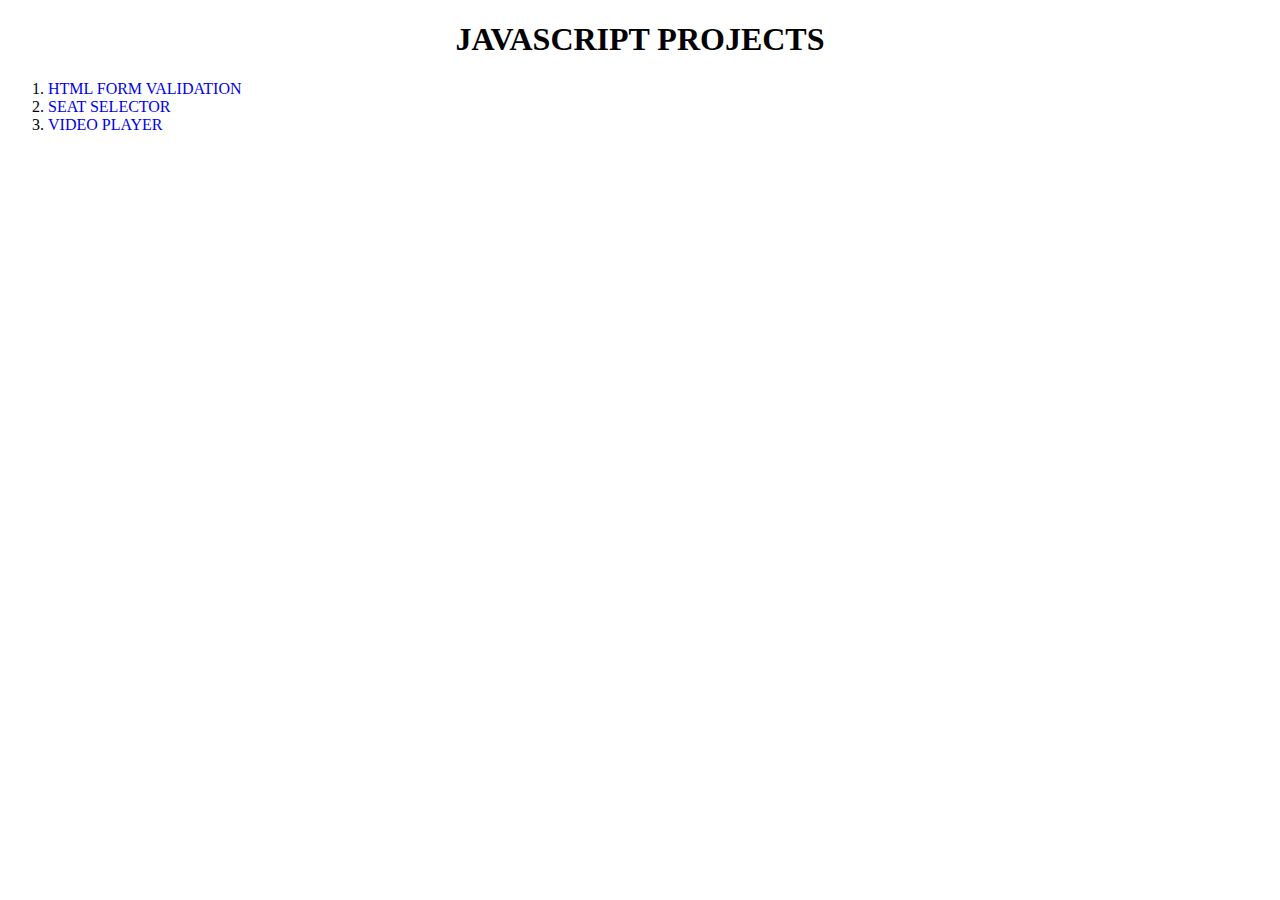
<file: index.html>
<!DOCTYPE html>
<html lang="en">
<head>
    <meta charset="UTF-8">
    <meta http-equiv="X-UA-Compatible" content="IE=edge">
    <meta name="viewport" content="width=device-width, initial-scale=1.0">
    <title>Javascript projects</title>

    <style>
        .container h1{
            text-align: center;
        }
        li a{
            text-decoration: none;
            list-style: none;
        }
    </style>
</head>
<body>
    <div class="container">
        <h1>JAVASCRIPT PROJECTS</h1>
        <ol>
            <li><a href="./1/index.html">HTML FORM VALIDATION</a></li>
            <li><a href="./2/index.html">SEAT SELECTOR</a></li>
            <li><a href="./3/index.html">VIDEO PLAYER</a></li>
        </ol>
    </div>
</body>
</html>
</file>
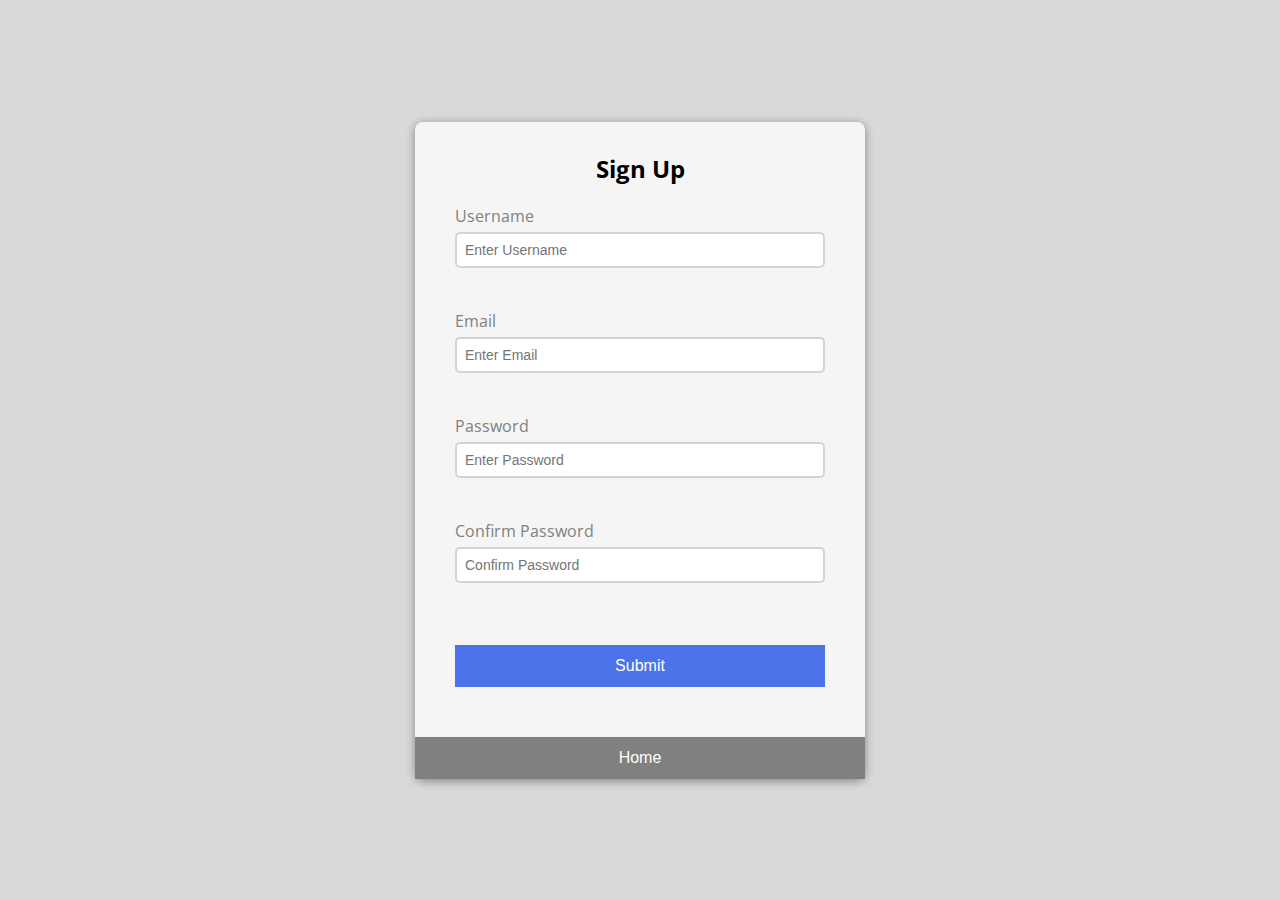
<file: 1/index.html>
<!DOCTYPE html>
<html lang="en">
  <head>
    <meta charset="UTF-8" />
    <meta http-equiv="X-UA-Compatible" content="IE=edge" />
    <meta name="viewport" content="width=device-width, initial-scale=1.0" />
    <link rel="stylesheet" href="./style.css">
    <title>Project 1</title>
  </head>

  <body>
    <div class="container">
        <form action="" id="form" class="form">
            <h2>Sign Up</h2>
            <!-- we use id for js and clas for css normaly -->
            <div class="form-control">
                <label for="username">Username</label><!---for attribute of label should contain the id of input tag id-->
                <input type="text" id="username" placeholder="Enter Username" >
                <small>Error message </small>
            </div>

            <div class="form-control">
                <label for="email">Email</label>
                <!---for attribute of label should contain the id of input tag id-->
                <!--for type attribute in input tag we could use email which whill validate the email by itself and we dont have to use js-->
                <input type="text" id="email" placeholder="Enter Email">
                <small>Error message </small>
            </div>

            <div class="form-control">
                <label for="password">Password</label>
                <!---for attribute of label should contain the id of input tag id-->
                <input type="password" id="password" placeholder="Enter Password">
                <small>Error message </small>
            </div>

            <div class="form-control">
                <label for="password2">Confirm Password</label>
                <input type="password" id="password2" placeholder="Confirm Password">
                <small>Error message</small>
            </div>

            <button>Submit</button>
            
        </form>

        <a href="../index.html"><button>Home</button></a>
    </div>


    <script src="./script.js"></script>
  </body>
  
</html>
</file>
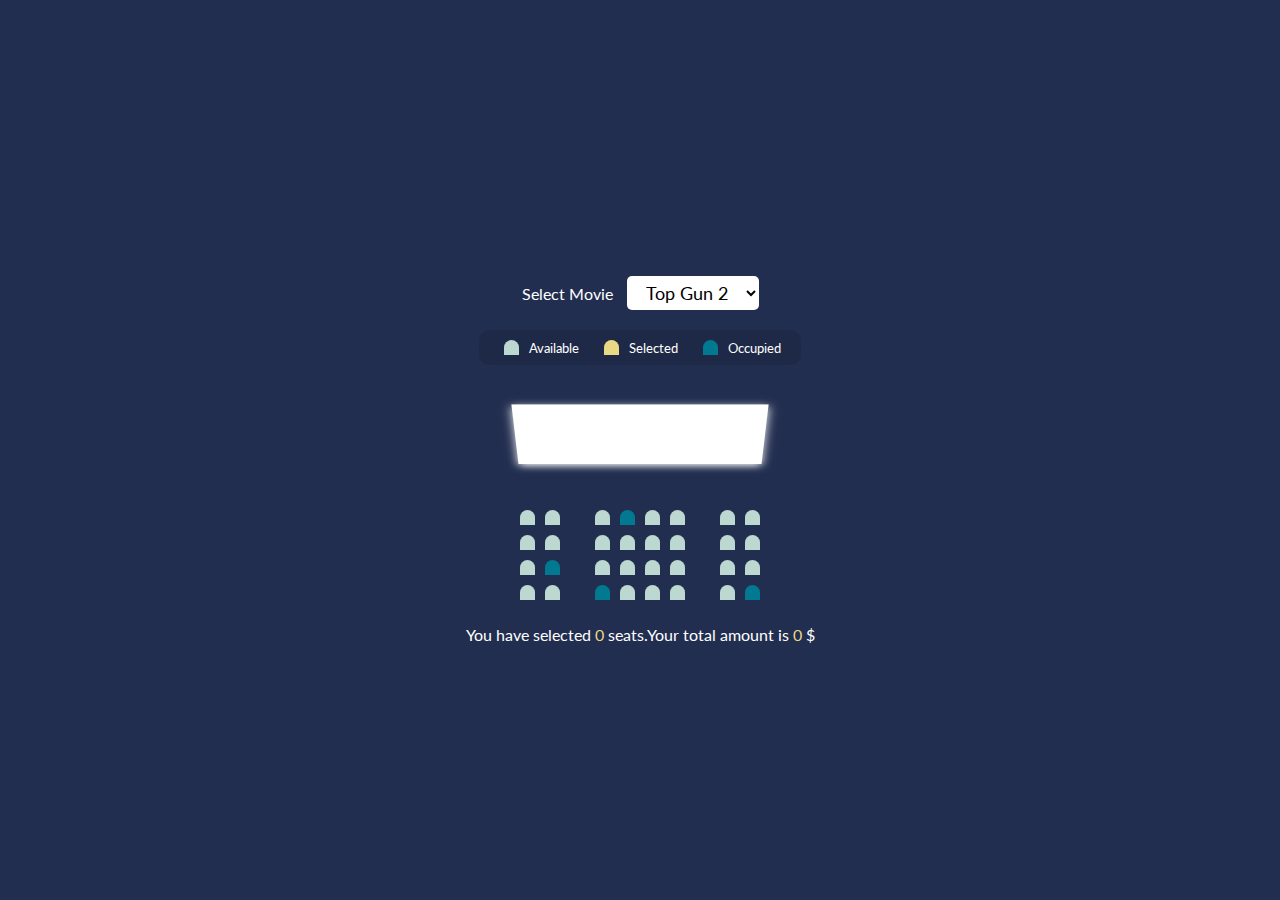
<file: 2/index.html>
<!DOCTYPE html>
<html lang="en">
<head>
    <meta charset="UTF-8">
    <meta http-equiv="X-UA-Compatible" content="IE=edge">
    <meta name="viewport" content="width=device-width, initial-scale=1.0">
    <title>Seat Selector</title>
    <link rel="stylesheet" href="./style.css">
</head>
<body>
<!-- SELECTION MOVIE -->
    <div class="select-container">
        <label for="movie">Select Movie</label>
        <select  id="movie">
            <option value="1500">Top Gun 2</option>
            <option value="300">Jumanji</option>
            <option value="100">Avengers</option>
            <option value="700">Iron man</option>
            <option value="500">Joker</option>
        </select>
    </div>

<!--  LEGEND -->
    <ul class="legend">
        <li>
            <div class="seat"></div>
            <small>Available</small>
        </li>
        <li>
            <div class="seat selected"></div>
            <small>Selected</small>
        </li>
        <li>
            <div class="seat occupied"></div>
            <small>Occupied</small>
        </li>
    </ul>

<!-- SCREEN AND SEATING CHART -->


    <div class="container">
        <div class="screen"></div>
        <div class="row">
            <div class="seat"></div>
            <div class="seat"></div>
            <div class="seat"></div>
            <div class="seat occupied"></div>
            <div class="seat"></div>
            <div class="seat"></div>
            <div class="seat"></div>
            <div class="seat"></div>
        </div>
        <div class="row">
            <div class="seat"></div>
            <div class="seat"></div>
            <div class="seat"></div>
            <div class="seat"></div>
            <div class="seat"></div>
            <div class="seat"></div>
            <div class="seat"></div>
            <div class="seat"></div>
        </div>
        <div class="row">
            <div class="seat"></div>
            <div class="seat occupied"></div>
            <div class="seat"></div>
            <div class="seat"></div>
            <div class="seat"></div>
            <div class="seat"></div>
            <div class="seat"></div>
            <div class="seat"></div>
        </div>
        <div class="row">
            <div class="seat"></div>
            <div class="seat"></div>
            <div class="seat occupied"></div>
            <div class="seat"></div>
            <div class="seat"></div>
            <div class="seat"></div>
            <div class="seat"></div>
            <div class="seat occupied"></div>
        </div>

    </div>

    <!-- TOTAL SEATS AND PRICE -->
    <p class="totals">You have selected <span id="count">0</span> seats.Your total amount is <span id="total">0</span> $</p>
    <script src="./script.js"></script>
</body>
</html>
</file>
<file: 1/style.css>
@import url("https://fonts.googleapis.com/css2?family=Open+Sans&display=swap");

:root {
  --successColor: greenyellow;
  --failureColor: lightcoral;
}
* {
  box-sizing: border-box;
  margin: 0;
  padding: 0%;
}
body {
  background-color: hsla(60, 0%, 50%, 0.3);
  font-family: "Open Sans", sans-serif;
  /*-------------this below code is used to align items--------------*/
  display: flex;
  align-items: center; /*align items fo vertical alignments if an elemnt has some hieght assigned to it*/
  min-height: 100vh; /*vh viewport height (0-100)*/
  justify-content: center;
}
.container {
  background-color: whitesmoke;
  border-radius: 8px;
  box-shadow: 0 2px 10px rgba(0, 0, 0, 0.4);
  width: 450px;
}
h2 {
  text-align: center;
  margin-bottom: 20px;
}
.form {
  padding: 30px 40px;
  position: relative; /*we are doingthis relative becasue we want small tag to be absolute and we can only do so if its parent is relative*/
}
.form-control {
  margin-bottom: 20px;
}
.form-control label {
  color: grey;
  display: block;
  margin-bottom: 5px;
}
.form-control input {
  border: 2px solid lightgray;
  border-radius: 5px;
  display: block;
  width: 100%;
  padding: 8px;
  font-size: 14px;
}
.form-control input:focus {
  outline: 0;
  border-color: aqua;
}

.success input {
  border-color: var(--successColor);
}
.failure input {
  border-color: var(--failureColor);
}
.form-control small {
  color: var(--failureColor);
  position: relative; /*absolute???*/
  bottom: 0;
  left: 0;
  visibility: hidden;
}
.form-control.failure small {
  visibility: visible;
}
.form button {
  cursor: pointer;
  background-color: rgb(76, 115, 233);
  border: 2px solid rgb(76, 115, 233);
  color: white;
  font-size: 16px;
  padding: 10px;
  margin-top: 20px;
  width: 100%;
  text-decoration: none;
}
a button {
  background-color: grey;
  border: 2px solid grey;
  font-size: 16px;
  padding: 10px;
  margin-top: 20px;
  width: 100%;
  text-decoration: none;
  color: white;
}
</file>
<file: 2/style.css>
@import url("https://fonts.googleapis.com/css2?family=Lato&display=swap");

:root * {
  font-family: "Lato", sans-serif;
  box-sizing: border-box;
  margin: 0;
  padding: 0;
}
body {
  background-color: #222e50;
  display: flex;
  flex-direction: column;
  color: white;
  align-items: center;
  height: 100vh;
  justify-content: center;
}
.select-container {
  margin: 20px 0;
}
.select-container select {
  background-color: white;
  border: 0;
  border-radius: 5px;
  font-size: 18px;
  margin-left: 10px;
  padding: 5px 15px 5px 15px;
}
.seat {
  background-color: #bcd8d1;
  height: 15px;
  width: 15px;
  margin: 5px;
  border-top-left-radius: 10px;
  border-top-right-radius: 10px;
}
.seat.selected {
  /*no space bw these two classes means that if these both classes are applied*/
  background-color: #e9d985;
}
.seat.occupied {
  background-color: #007991;
}
.row {
  display: flex;
}
.seat:nth-of-type(2) {
  margin-right: 30px;
}
.seat:nth-last-of-type(2) {
  margin-left: 30px;
}
.seat:not(.occupied):hover {
  /*'not' filter out that which type of seats this styling should not be applie*/
  cursor: pointer;
  transform: scale(1.25);
}
.legend .seat:hover {
  cursor: default;
  transform: scale(1);
}
.legend {
  background-color: rgba(0, 0, 0, 0.1);
  border-radius: 10px;
  padding: 5px 10px;
  list-style: none;
  display: flex;
  /* justify-content: space-between; */
}
.legend li {
  margin: 0 10px;
  display: flex;
  align-items: center;
  justify-content: center;
}
.legend li small {
  margin-left: 5px;
}
.screen {
  background-color: white;
  height: 80px;
  width: 100%;
  margin: 30px 0;
  transform: rotateX(-45deg);
  box-shadow: 0 3px 10px white;
}
.container {
  perspective: 1000px; /*change perspective and gives a 3d effect*/
}
P.totals {
  margin-top: 20px;
}
p.totals span {
  color: #e9d985;
}
/*LEVEL CHANGE THEN SPACE,SAME LEVEL NO SPACE IN CSS SELECTOR*/
</file>
